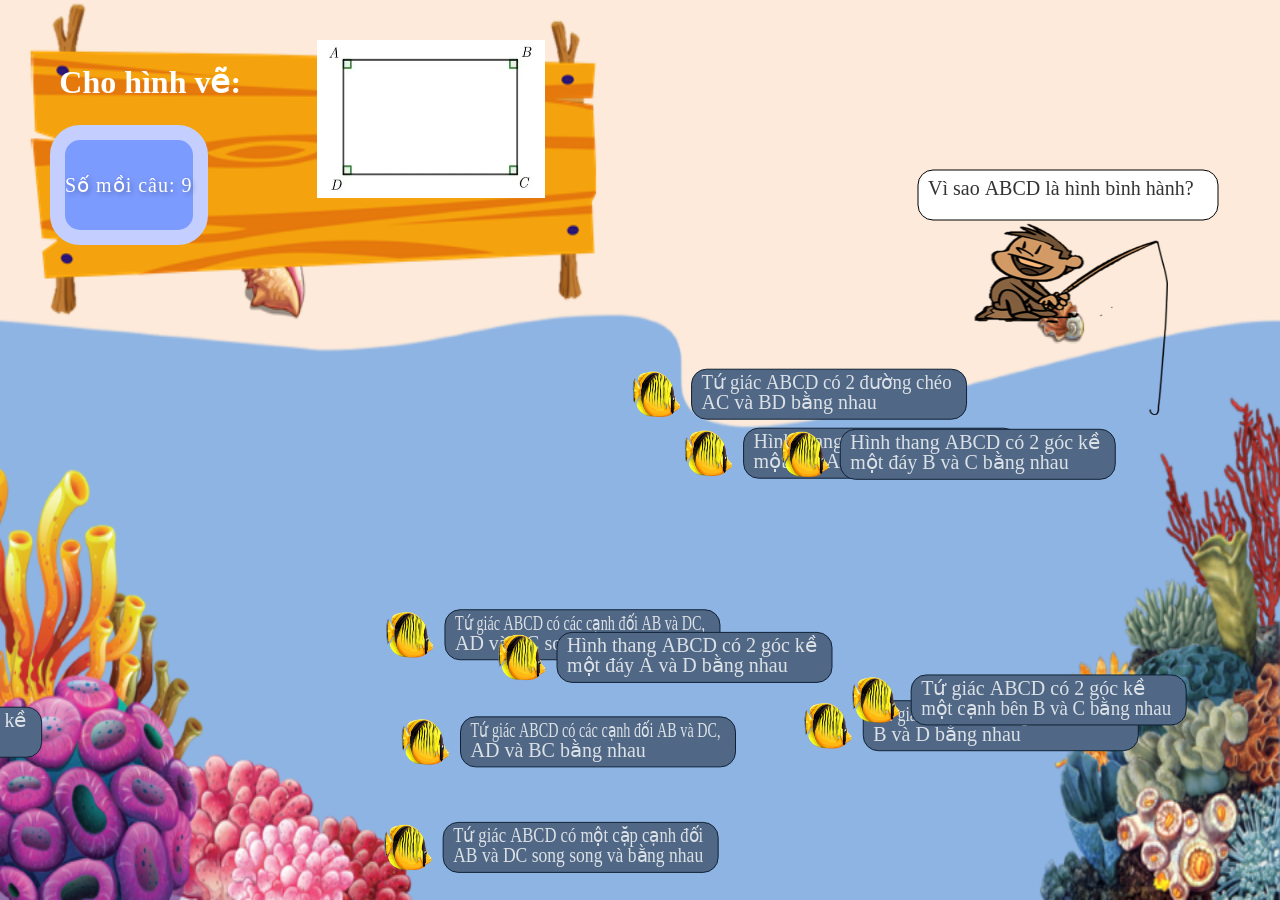
<file: index.html>
<!doctype html>
<html lang="vi">
  <head>
    <meta charset="UTF-8" />
    <meta name="viewport" content="width=device-width, initial-scale=1.0" />
    <link rel="stylesheet" href="round2.css" />
    <title>Ao cá diệu kỳ</title>
  </head>
  <body>
    <img src="src/img/round2/Background.png" style="position: absolute" />
    <canvas id="sea" class="sea"></canvas>
    <div class="cau_hoi">
      <span class="text-overlay">Cho hình vẽ:</span>
      <img
        src="src/img/round2/HCN.png"
        alt="HCN"
        style="width: 40%; height: 90%; margin-left: 50px; margin-top: 15px"
      />
    </div>
    <div class="baitCount">
      <p id="pBaitCount" class="pBait">Số mồi câu: 9</p>
    </div>
    <div class="blackScreen" id="blackScreen">
      <div class="notification">
        <div class="scoreContainer">
          <p
            style="
              font-size: 5.5rem;
              color: #ffc74d;
              text-shadow: 2px 2px 5px rgba(0, 0, 0, 0.3);
              letter-spacing: 2px;
            "
          >
            Điểm của bạn:
          </p>
          <p
            id="score"
            style="
              font-size: 5.5rem;
              color: #ffc74d;
              text-shadow: 2px 2px 5px rgba(0, 0, 0, 0.3);
              letter-spacing: 2px;
            "
          >
            10d
          </p>
        </div>
        <button class="waiting">Chờ giáo viên...</button>
      </div>
    </div>
    <script src="round2.js"></script>
  </body>
</html>
</file>
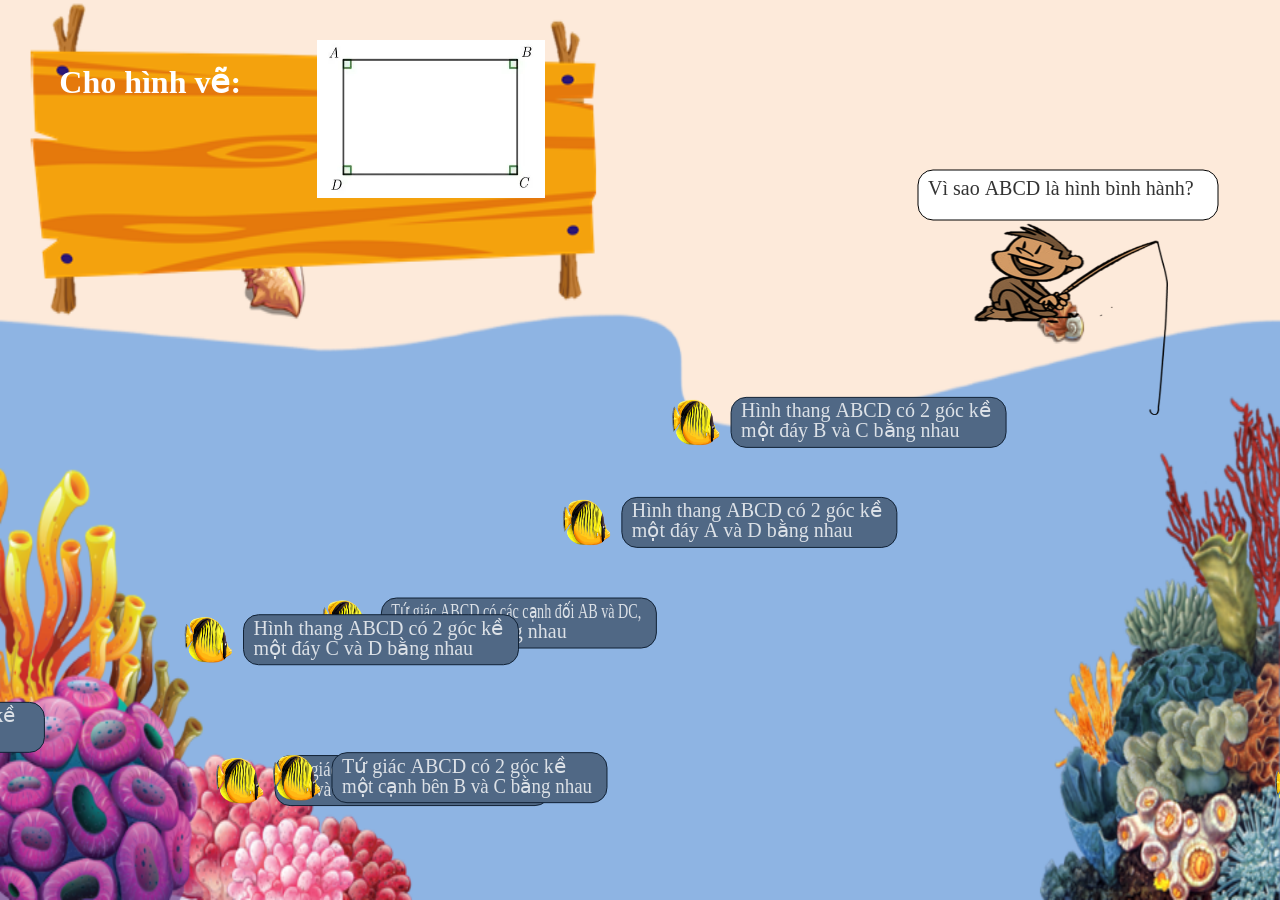
<file: round2.html>
<!doctype html>
<html lang="vi">
  <head>
    <meta charset="UTF-8" />
    <meta name="viewport" content="width=device-width, initial-scale=1.0" />
    <link rel="stylesheet" href="round2.css" />
    <title>Ao cá diệu kỳ</title>
  </head>
  <body>
    <img src="src/img/round2/Background.png" style="position: absolute" />
    <canvas id="sea" class="sea"></canvas>
    <div class="cau_hoi">
      <span class="text-overlay">Cho hình vẽ:</span>
      <img
        src="src/img/round2/HCN.png"
        alt="HCN"
        style="width: 40%; height: 90%; margin-left: 50px; margin-top: 15px"
      />
    </div>
    <!-- <div class="fisher">
      <img src="../src/img/round2/Says.png" alt="Says" class="says" />
      <img src="../src/img/round2/Fisher.png" alt="Fisher" class="fisher_img" />
      <div class="question1">Vì sao ABCD là hình bình hành?</div>
    </div> -->

    <!-- <div class="fisher1">
      <img src="../src/img/round2/Says1.png" alt="Says" class="says" />
      <img
        src="../src/img/round2/Fisher 1.png"
        alt="Fisher"
        class="fisher_img"
      />
      <div class="question2">Vì sao ABCD là hình thang cân?</div>
    </div> -->
    <script src="round2.js"></script>
  </body>
</html>
</file>
<file: round2.css>
body > img:first-child {
  /* overflow: hidden; */
  position: fixed;
  margin: 0;
  padding: 0;
  top: 0;
  left: 0;
  width: 100%;
  height: 100%;
  object-fit: fill;
  z-index: -1;
}

.cau_hoi {
  /* background-color: aquamarine; */
  margin-left: 2%;
  margin-top: 2%;
  width: 45%;
  height: 175px;
  position: relative;
  display: flex;
}

.cau_hoi img {
  display: block;
  width: 100%;
  height: auto;
}

.text-overlay {
  margin: 10px;
  margin-top: 30px;
  /* transform: translate(-50%, -50%); */
  /* More */
  color: white;
  font-size: 2rem;
  font-weight: bold;
  text-align: center;
  background: rgba(0, 0, 0, 0);
  padding: 0.5rem 1rem;
  border-radius: 8px;
}

.fisher {
  position: fixed;
  top: -10px;
  right: -30px;
  z-index: 1000;
}

.fisher1 {
  position: fixed;
  top: 50px;
  right: 350px;
  z-index: 1000;
}

.fisher_img {
  display: block;
  width: auto;
  height: 250px;
}

.says {
  display: block;
  width: 100%;
  height: 130px;
  transform: translate(-75px, 30px);
}

.question1 {
  position: fixed;
  top: 40px;
  right: 125px;
}

.question2 {
  position: fixed;
  top: 100px;
  right: 525px;
}

.sea {
  display: block;
  position: fixed;
  top: 90px;
  margin-left: -50%;
  padding: 0;
  /* border: 5px solid red; */
}

.blackScreen {
  opacity: 0;
  pointer-events: none;
  width: 100vw;
  height: 100vh;
  position: fixed;
  top: 0;
  left: 0;
  background-color: rgba(0, 0, 0, 0.75);
  transition: all 0.75s ease;
}

.notification {
  position: absolute;
  top: 25%;
  left: 15%;
  width: fit-content;
  height: fit-content;
  background-color: rgb(101, 123, 213);
  border-radius: 30px;
  border: 15px solid rgb(196, 207, 255);
}

.scoreContainer {
  width: calc(70vw - 20px);
  height: 50%;
  margin: 10px;
  display: grid;
  grid-template-columns: 3fr 2fr;
  align-items: center;
  justify-items: center;
  background-color: rgb(196, 207, 255);
  border-radius: 30px;
}

.scoreContainer p {
  font-size: 4rem;
  font-weight: bold;
  margin: 0;
  padding: 20px;
}

.waiting {
  width: calc(50vw);
  height: 5rem;
  margin: 10px auto;
  font-size: 2rem;
  color: #ffae00;
  display: grid;
  grid-template-columns: 3fr 2fr;
  align-items: center;
  justify-items: center;
  background-color: rgb(196, 207, 255);
  border-radius: 30px;
  transition: all 0.25s ease;
}

.waiting:hover {
  background-color: rgb(117, 142, 255);
}

.waiting:active {
  background-color: rgb(41, 80, 255);
}

.baitCount {
  width: 10vw;
  height: 10vh;
  position: fixed;
  top: 125px;
  left: 50px;
  color: white;
  justify-items: center;
  align-content: center;
  border-radius: 30px;
  border: 15px solid rgb(196, 207, 255);
  background-color: rgb(124, 155, 255);
}

.pBait {
  font-size: 1.25rem;
  color: #ffffff;
  text-shadow: 2px 2px 5px rgba(0, 0, 0, 0.3);
  letter-spacing: 1px;
}
</file>
